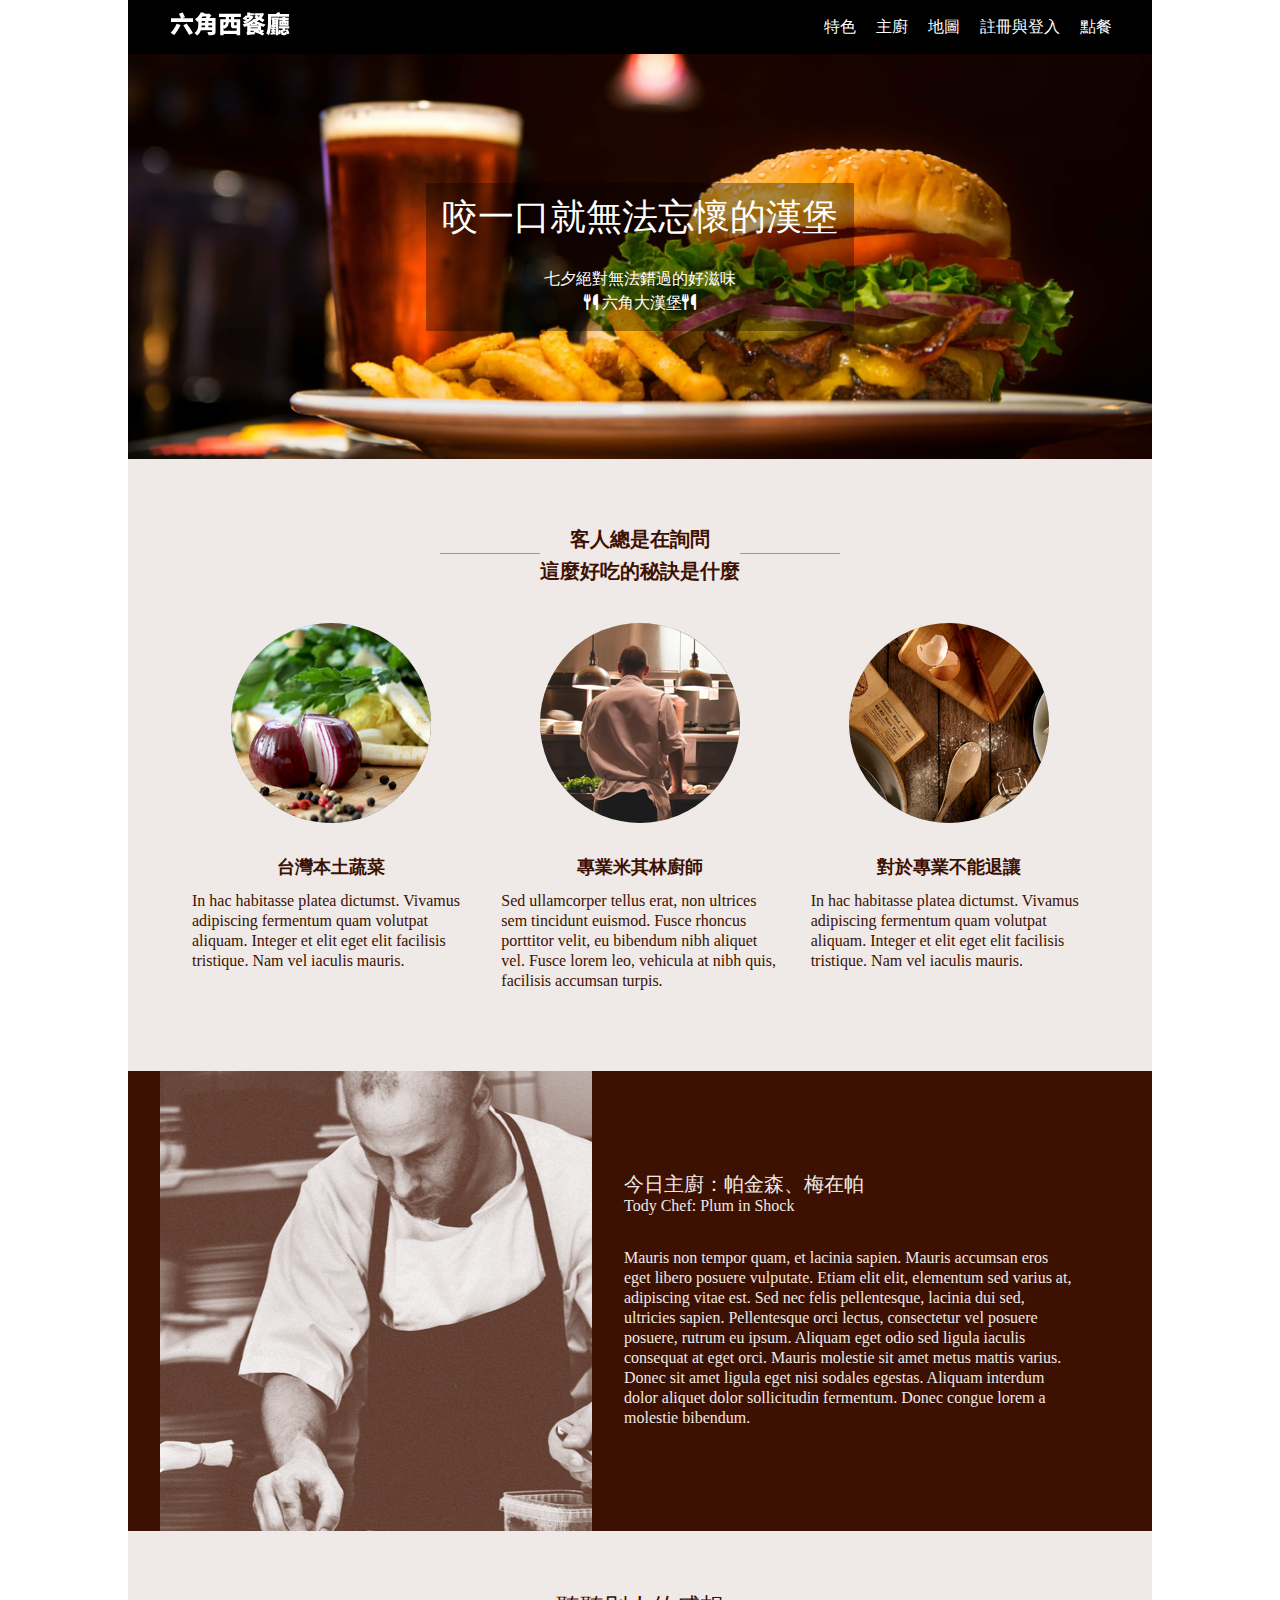
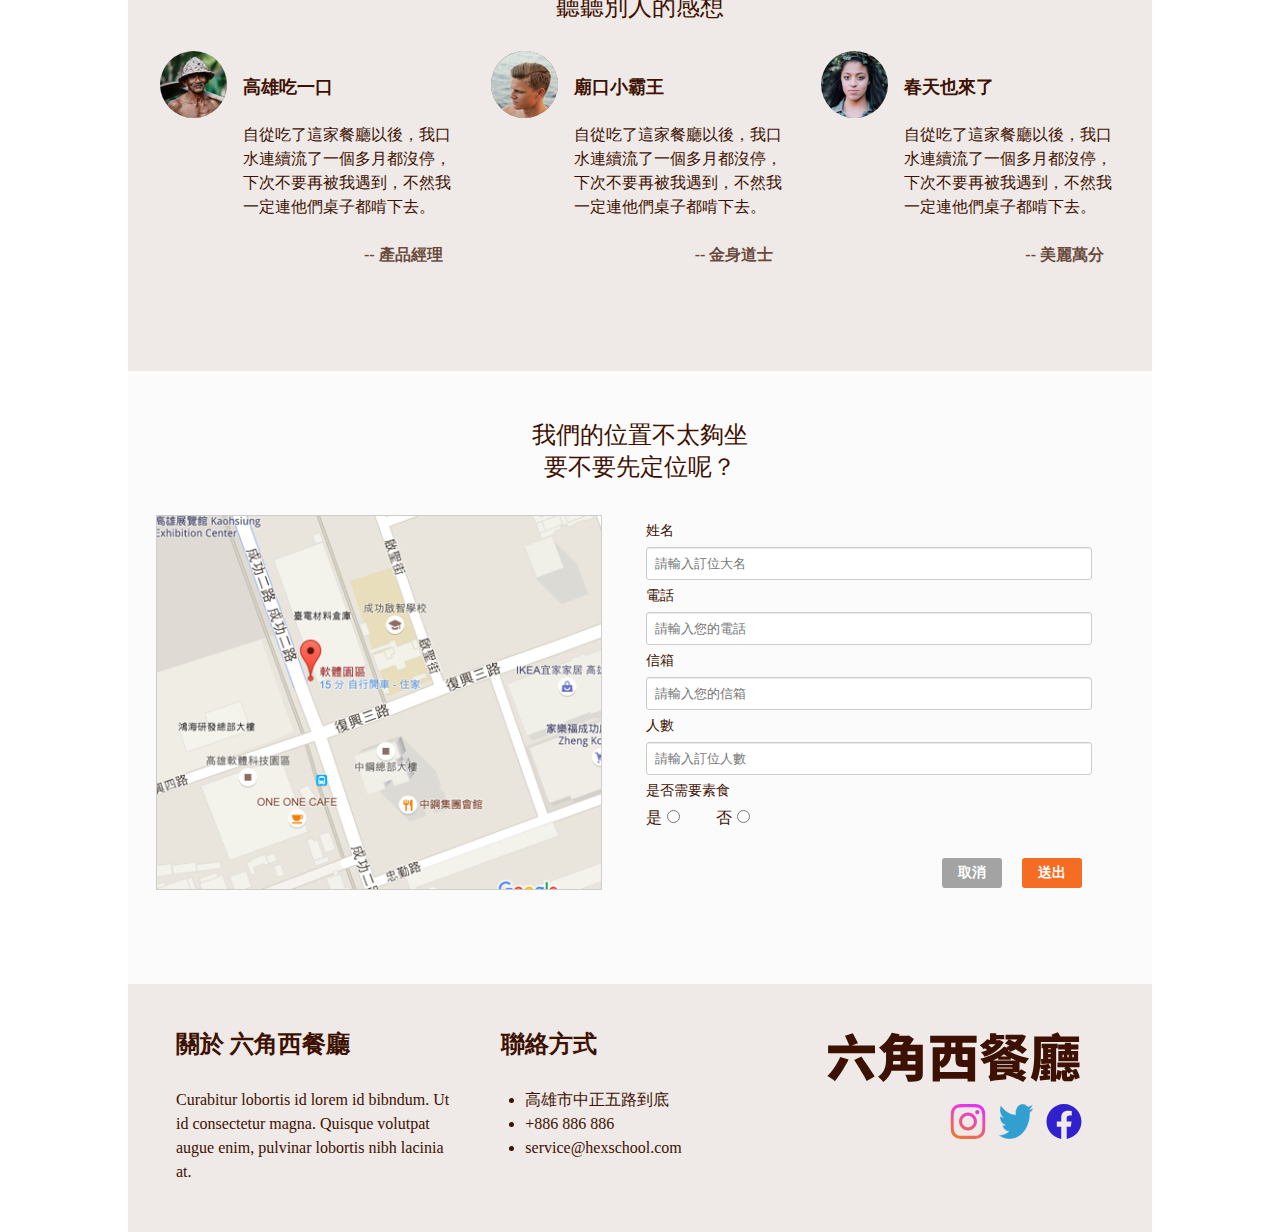
<file: index.html>
<!DOCTYPE html>
<html lang="en">
  <head>
    <meta charset="UTF-8" />
    <meta http-equiv="X-UA-Compatible" content="IE=edge" />
    <meta name="viewport" content="width=device-width, initial-scale=1.0" />
    <meta name="description" content="六角西餐廳，好吃的西餐都在這" />
    <meta property="og:title" content="六角西餐廳" />
    <meta property="og:description" content="六角西餐廳，好吃的西餐都在這" />
    <meta property="og:type" content="六角西餐廳" />
    <meta property="og:url" content="https://x870421.github.io/RWD_project" />
    <meta property="og:image" content="../assets/header_desktop.png" />
    <link rel="shortcut icon" href="./assets/header_desktop.png" />
    <link
      rel="stylesheet"
      href="https://cdnjs.cloudflare.com/ajax/libs/font-awesome/6.1.1/css/all.min.css"
    />
    <link rel="stylesheet" href="./style/style.css" />
    <title>六角西餐廳</title>
  </head>
  <body>
    <div class="wrap">
      <nav class="nav">
        <h1><a href="#">六角西餐廳</a></h1>
        <div class="hamburger_bt">
          <div class="menu"></div>
        </div>
        <ul>
          <li><a href="#feature">特色</a></li>
          <li><a href="#chef">主廚</a></li>
          <li><a href="#map">地圖</a></li>
          <li><a href="./login.html">註冊與登入</a></li>
          <li><a href="./menu.html">點餐</a></li>
        </ul>
      </nav>

      <header class="banner">
        <div>
          <h2>咬一口就無法忘懷的漢堡</h2>
          <p>
            七夕絕對無法錯過的好滋味 <br />
            <i class="fa-solid fa-utensils"></i> 六角大漢堡<i
              class="fa-solid fa-utensils"
            ></i>
          </p>
        </div>
      </header>
      <div id="feature">
        <h2>
          客人總是在詢問 <br />
          這麼好吃的秘訣是什麼
        </h2>

        <ul class="cards">
          <li class="card">
            <div>
              <img src="./assets/feature_1.png" alt="台灣本土蔬菜" />
            </div>
            <h3>台灣本土蔬菜</h3>
            <p>
              In hac habitasse platea dictumst. Vivamus adipiscing fermentum
              quam volutpat aliquam. Integer et elit eget elit facilisis
              tristique. Nam vel iaculis mauris.
            </p>
          </li>
          <li class="card">
            <div>
              <img src="./assets/feature_2.png" alt="台灣本土蔬菜" />
            </div>
            <h3>專業米其林廚師</h3>
            <p>
              Sed ullamcorper tellus erat, non ultrices sem tincidunt euismod.
              Fusce rhoncus porttitor velit, eu bibendum nibh aliquet vel. Fusce
              lorem leo, vehicula at nibh quis, facilisis accumsan turpis.
            </p>
          </li>
          <li class="card">
            <div>
              <img src="./assets/feature_3.png" alt="台灣本土蔬菜" />
            </div>
            <h3>對於專業不能退讓</h3>
            <p>
              In hac habitasse platea dictumst. Vivamus adipiscing fermentum
              quam volutpat aliquam. Integer et elit eget elit facilisis
              tristique. Nam vel iaculis mauris.
            </p>
          </li>
        </ul>
      </div>
      <div id="chef">
        <img src="./assets/main_chef_brown.png" alt="主廚" />
        <div class="todayChef">
          <h2>
            今日主廚：帕金森、梅在帕 <br /><span>Tody Chef: Plum in Shock</span>
          </h2>
          <p>
            Mauris non tempor quam, et lacinia sapien. Mauris accumsan eros eget
            libero posuere vulputate. Etiam elit elit, elementum sed varius at,
            adipiscing vitae est. Sed nec felis pellentesque, lacinia dui sed,
            ultricies sapien. Pellentesque orci lectus, consectetur vel posuere
            posuere, rutrum eu ipsum. Aliquam eget odio sed ligula iaculis
            consequat at eget orci. Mauris molestie sit amet metus mattis
            varius. Donec sit amet ligula eget nisi sodales egestas. Aliquam
            interdum dolor aliquet dolor sollicitudin fermentum. Donec congue
            lorem a molestie bibendum.
          </p>
        </div>
      </div>
      <div class="impression">
        <h2>聽聽別人的感想</h2>
        <ul class="res">
          <li class="avatar">
            <img src="./assets/avatar_1.png" alt="高雄吃一口" />
            <div>
              <h4>高雄吃一口</h4>
              <p>
                自從吃了這家餐廳以後，我口水連續流了一個多月都沒停，下次不要再被我遇到，不然我一定連他們桌子都啃下去。
              </p>
              <h4>-- 產品經理</h4>
            </div>
          </li>
          <li class="avatar">
            <img src="./assets/avatar_2.png" alt="廟口小霸王" />
            <div>
              <h4>廟口小霸王</h4>
              <p>
                自從吃了這家餐廳以後，我口水連續流了一個多月都沒停，下次不要再被我遇到，不然我一定連他們桌子都啃下去。
              </p>
              <h4>-- 金身道士</h4>
            </div>
          </li>
          <li class="avatar">
            <img src="./assets/avatar_3.png" alt="春天也來了" />
            <div>
              <h4>春天也來了</h4>
              <p>
                自從吃了這家餐廳以後，我口水連續流了一個多月都沒停，下次不要再被我遇到，不然我一定連他們桌子都啃下去。
              </p>
              <h4>-- 美麗萬分</h4>
            </div>
          </li>
        </ul>
      </div>
      <div id="map">
        <h2>
          我們的位置不太夠坐 <br />
          要不要先定位呢？
        </h2>
        <div class="content">
          <img src="./assets/Map.png" alt="餐廳地圖" />
          <form action="#">
            <label for="name">姓名</label> <br />
            <input
              id="name"
              type="text"
              name="name"
              placeholder="請輸入訂位大名"
              class="w-90"
            /><br />
            <label for="phone">電話</label><br />
            <input
              id="phone"
              type="text"
              name="phone"
              placeholder="請輸入您的電話"
              class="w-90"
            /><br />
            <label for="email">信箱</label><br />
            <input
              id="email"
              type="email"
              name="email"
              placeholder="請輸入您的信箱"
              class="w-90"
            /><br />
            <label for="number">人數</label><br />
            <input
              id="number"
              type="number"
              name="number"
              placeholder="請輸入訂位人數"
              class="w-90"
            /><br />
            <label for="veggie">是否需要素食</label><br />
            是<input id="veggie" type="radio" name="veggie" /> 否<input
              id="veggie"
              type="radio"
              name="veggie"
            /><br />
            <input type="submit" value="送出" class="bt orange" />
            <input type="button" value="取消" class="bt" />
          </form>
        </div>
      </div>
      <footer>
        <div class="about">
          <h3>關於 六角西餐廳</h3>
          <p>
            Curabitur lobortis id lorem id bibndum. Ut id consectetur magna.
            Quisque volutpat augue enim, pulvinar lobortis nibh lacinia at.
          </p>
        </div>
        <div class="tele">
          <h3>聯絡方式</h3>
          <ul>
            <li>
              <a>高雄市中正五路到底</a>
            </li>
            <li><a href="tel:+886-886886">+886 886 886</a></li>
            <li>
              <a href="mailto:service@hexschool.com">service@hexschool.com</a>
            </li>
          </ul>
        </div>
        <div class="logo">
          <h1><a href="#">六角西餐廳</a></h1>
          <ul>
            <li>
              <a href=""
                ><img src="./assets/instagram.svg" alt="instagram"
              /></a>
            </li>
            <li>
              <a href=""><img src="./assets/twitter.svg" alt="twitter" /></a>
            </li>
            <li>
              <a href=""><img src="./assets/facebook.svg" alt="facebook" /></a>
            </li>
          </ul>
        </div>
      </footer>
    </div>
    <script src="https://cdnjs.cloudflare.com/ajax/libs/jquery/3.6.0/jquery.min.js"></script>
    <script src="./app.js"></script>
  </body>
</html>
</file>
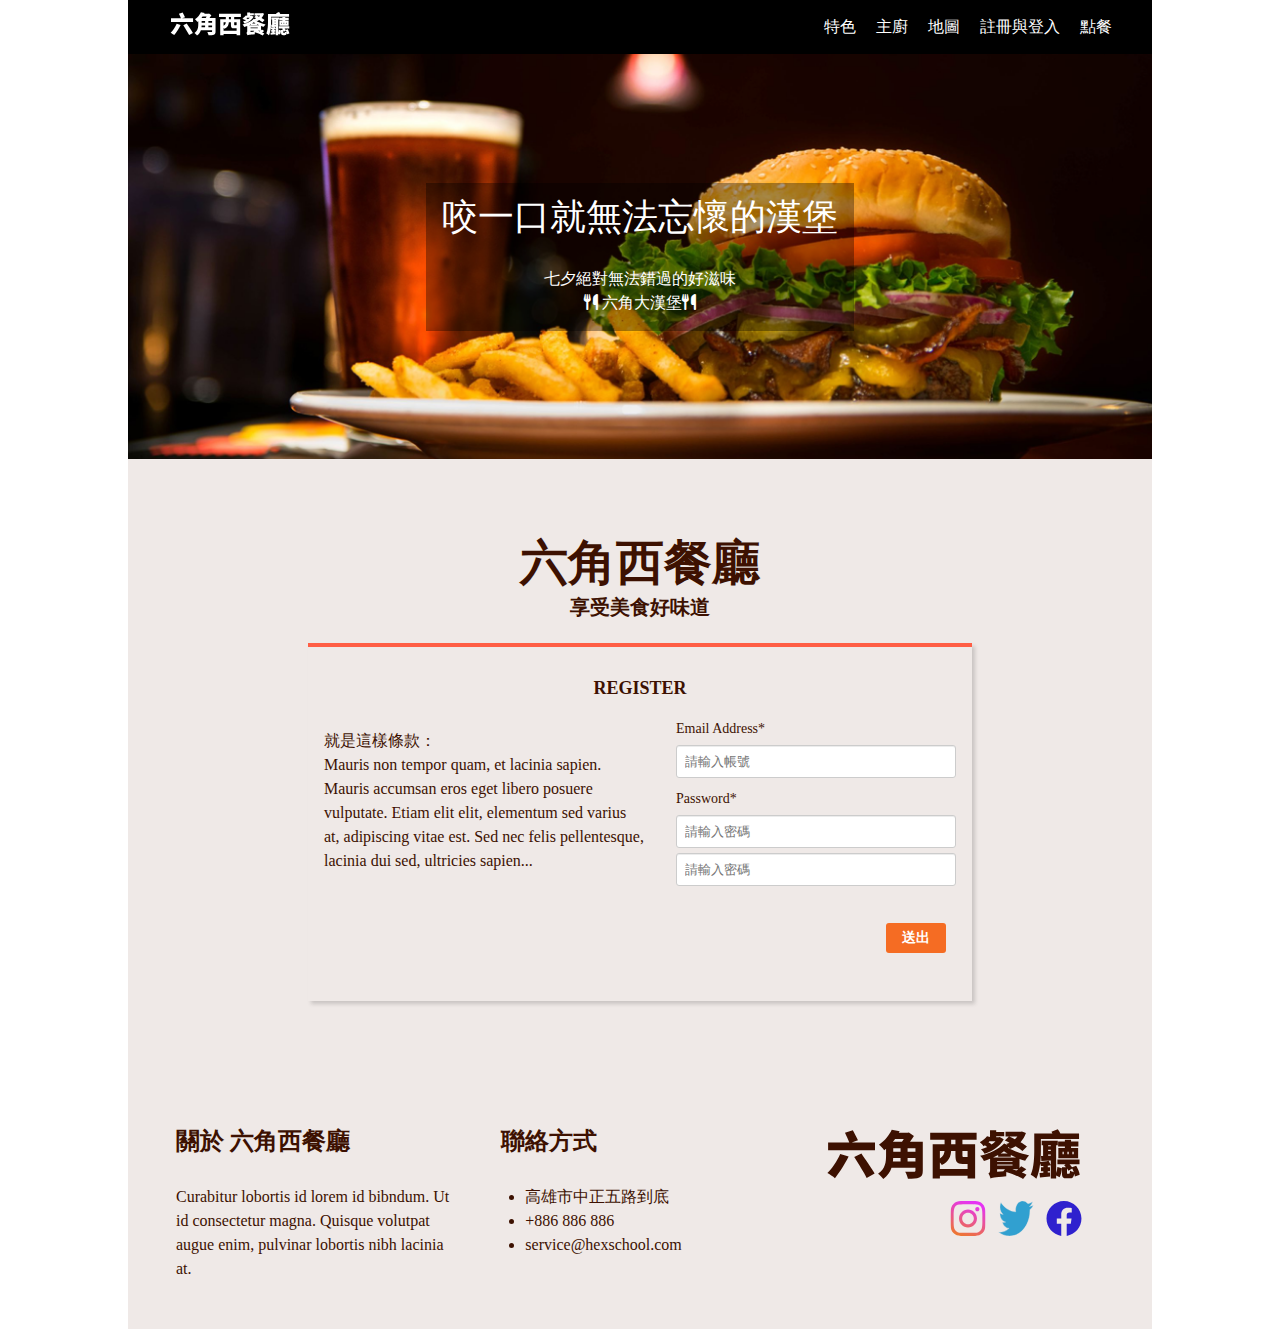
<file: enroll.html>
<!DOCTYPE html>
<html lang="en">
  <head>
    <meta charset="UTF-8" />
    <meta http-equiv="X-UA-Compatible" content="IE=edge" />
    <meta name="viewport" content="width=device-width, initial-scale=1.0" />
    <meta name="description" content="六角西餐廳，好吃的西餐都在這" />
    <meta property="og:title" content="六角西餐廳" />
    <meta property="og:description" content="六角西餐廳，好吃的西餐都在這" />
    <meta property="og:type" content="六角西餐廳" />
    <meta property="og:url" content="https://x870421.github.io/RWD_project" />
    <meta property="og:image" content="../assets/header_desktop.png" />
    <link rel="shortcut icon" href="./assets/header_desktop.png" />
    <link
      rel="stylesheet"
      href="https://cdnjs.cloudflare.com/ajax/libs/font-awesome/6.1.1/css/all.min.css"
    />
    <link rel="stylesheet" href="./style/style.css" />
    <title>六角西餐廳</title>
  </head>
  <body>
    <div class="wrap">
      <nav class="nav">
        <h1><a href="#">六角西餐廳</a></h1>
        <div class="hamburger_bt">
          <div class="menu"></div>
        </div>
        <ul>
          <li><a href="index.html#featrue">特色</a></li>
          <li><a href="index.html#chef">主廚</a></li>
          <li><a href="index.html#map">地圖</a></li>
          <li><a href="./login.html">註冊與登入</a></li>
          <li><a href="./menu.html">點餐</a></li>
        </ul>
      </nav>

      <header class="banner">
        <div>
          <h2>咬一口就無法忘懷的漢堡</h2>
          <p>
            七夕絕對無法錯過的好滋味 <br />
            <i class="fa-solid fa-utensils"></i> 六角大漢堡<i
              class="fa-solid fa-utensils"
            ></i>
          </p>
        </div>
      </header>
      <div class="loginOrEnroll">
        <h1>六角西餐廳</h1>
        <h2>享受美食好味道</h2>
        <div class="flex">
          <div class="form">
            <h3>REGISTER</h3>
            <div class="enroll">
              <div class="terms">
                <p>
                  就是這樣條款：<br />
                  Mauris non tempor quam, et lacinia sapien. Mauris accumsan
                  eros eget libero posuere vulputate. Etiam elit elit, elementum
                  sed varius at, adipiscing vitae est. Sed nec felis
                  pellentesque, lacinia dui sed, ultricies sapien...
                </p>
              </div>
              <form action="enroll.html">
                <label for="email">Email Address*</label> <br />
                <input
                  id="email"
                  name="email"
                  type="email"
                  placeholder="請輸入帳號"
                  class="w-90"
                /><br />
                <label for="Password">Password*</label><br />
                <input
                  type="password"
                  name="Password"
                  id="Password"
                  placeholder="請輸入密碼"
                  class="w-90"
                />
                <br />

                <input
                  type="password"
                  name="Password"
                  id="Password"
                  placeholder="請輸入密碼"
                  class="w-90"
                /><br />
                <input type="submit" value="送出" class="bt orange" />
              </form>
            </div>
          </div>
        </div>
      </div>

      <footer>
        <div class="about">
          <h3>關於 六角西餐廳</h3>
          <p>
            Curabitur lobortis id lorem id bibndum. Ut id consectetur magna.
            Quisque volutpat augue enim, pulvinar lobortis nibh lacinia at.
          </p>
        </div>
        <div class="tele">
          <h3>聯絡方式</h3>
          <ul>
            <li>
              <a>高雄市中正五路到底</a>
            </li>
            <li><a href="tel:+886-886886">+886 886 886</a></li>
            <li>
              <a href="mailto:service@hexschool.com">service@hexschool.com</a>
            </li>
          </ul>
        </div>
        <div class="logo">
          <h1><a href="#">六角西餐廳</a></h1>
          <ul>
            <li>
              <a href=""
                ><img src="./assets/instagram.svg" alt="instagram"
              /></a>
            </li>
            <li>
              <a href=""><img src="./assets/twitter.svg" alt="twitter" /></a>
            </li>
            <li>
              <a href=""><img src="./assets/facebook.svg" alt="facebook" /></a>
            </li>
          </ul>
        </div>
      </footer>
    </div>
    <script src="https://cdnjs.cloudflare.com/ajax/libs/jquery/3.6.0/jquery.min.js"></script>
    <script src="./app.js"></script>
  </body>
</html>
</file>
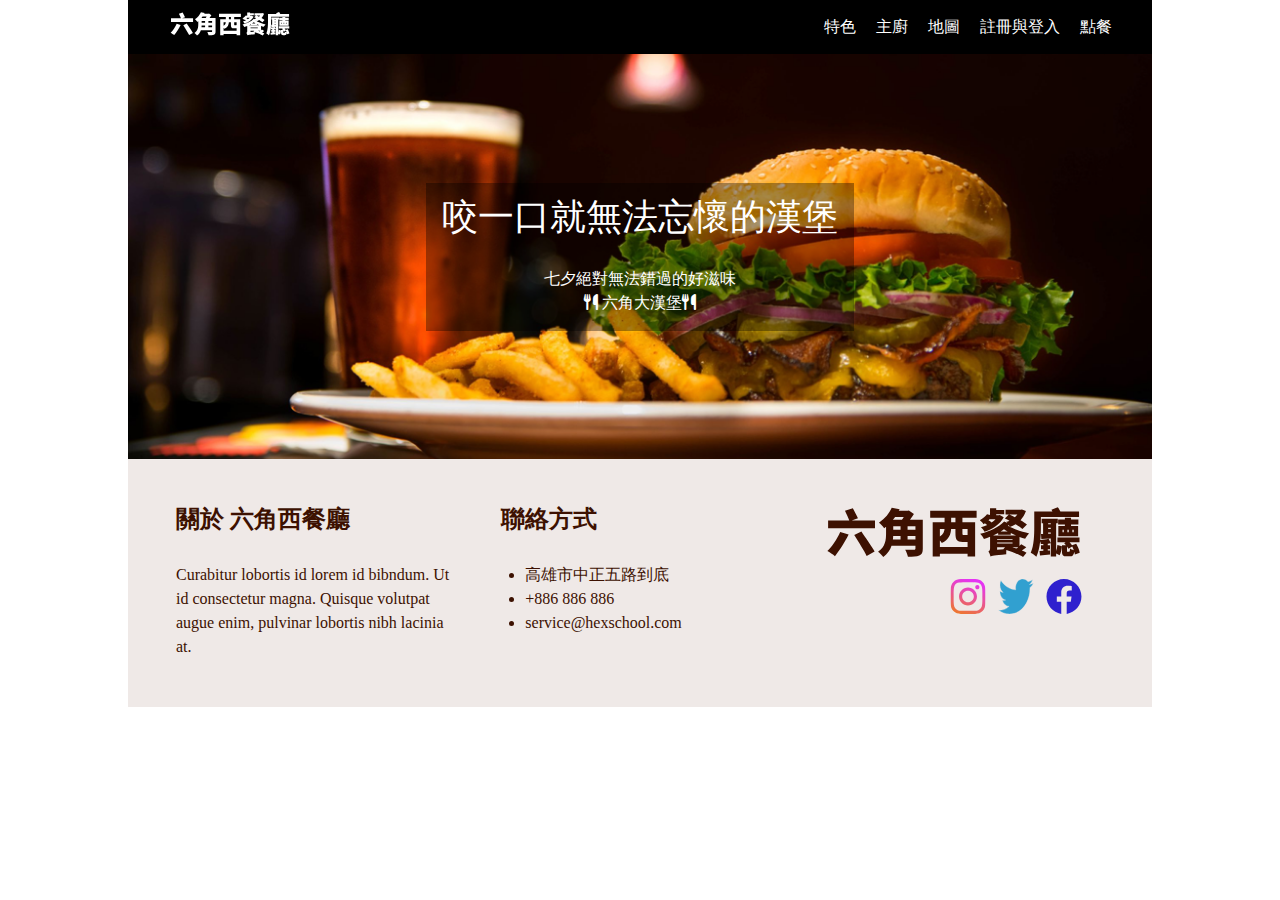
<file: layout.html>
<!DOCTYPE html>
<html lang="en">
  <head>
    <meta charset="UTF-8" />
    <meta http-equiv="X-UA-Compatible" content="IE=edge" />
    <meta name="viewport" content="width=device-width, initial-scale=1.0" />
    <meta name="description" content="六角西餐廳，好吃的西餐都在這" />
    <meta property="og:title" content="六角西餐廳" />
    <meta property="og:description" content="六角西餐廳，好吃的西餐都在這" />
    <meta property="og:type" content="六角西餐廳" />
    <meta property="og:url" content="https://x870421.github.io/RWD_project" />
    <meta property="og:image" content="../assets/header_desktop.png" />
    <link rel="shortcut icon" href="./assets/header_desktop.png" />
    <link
      rel="stylesheet"
      href="https://cdnjs.cloudflare.com/ajax/libs/font-awesome/6.1.1/css/all.min.css"
    />
    <link rel="stylesheet" href="./style/style.css" />
    <title>六角西餐廳</title>
  </head>
  <body>
    <div class="wrap">
      <nav class="nav">
        <h1><a href="#">六角西餐廳</a></h1>
        <div class="hamburger_bt">
          <div class="menu"></div>
        </div>
        <ul>
          <li><a href="index.html#feature">特色</a></li>
          <li><a href="index.html#chef">主廚</a></li>
          <li><a href="index.html#map">地圖</a></li>
          <li><a href="./login.html">註冊與登入</a></li>
          <li><a href="./menu.html">點餐</a></li>
        </ul>
      </nav>

      <header class="banner">
        <div>
          <h2>咬一口就無法忘懷的漢堡</h2>
          <p>
            七夕絕對無法錯過的好滋味 <br />
            <i class="fa-solid fa-utensils"></i> 六角大漢堡<i
              class="fa-solid fa-utensils"
            ></i>
          </p>
        </div>
      </header>

      <footer>
        <div class="about">
          <h3>關於 六角西餐廳</h3>
          <p>
            Curabitur lobortis id lorem id bibndum. Ut id consectetur magna.
            Quisque volutpat augue enim, pulvinar lobortis nibh lacinia at.
          </p>
        </div>
        <div class="tele">
          <h3>聯絡方式</h3>
          <ul>
            <li>
              <a>高雄市中正五路到底</a>
            </li>
            <li><a href="tel:+886-886886">+886 886 886</a></li>
            <li>
              <a href="mailto:service@hexschool.com">service@hexschool.com</a>
            </li>
          </ul>
        </div>
        <div class="logo">
          <h1><a href="#">六角西餐廳</a></h1>
          <ul>
            <li>
              <a href=""
                ><img src="./assets/instagram.svg" alt="instagram"
              /></a>
            </li>
            <li>
              <a href=""><img src="./assets/twitter.svg" alt="twitter" /></a>
            </li>
            <li>
              <a href=""><img src="./assets/facebook.svg" alt="facebook" /></a>
            </li>
          </ul>
        </div>
      </footer>
    </div>
    <script src="https://cdnjs.cloudflare.com/ajax/libs/jquery/3.6.0/jquery.min.js"></script>
    <script src="./app.js"></script>
  </body>
</html>
</file>
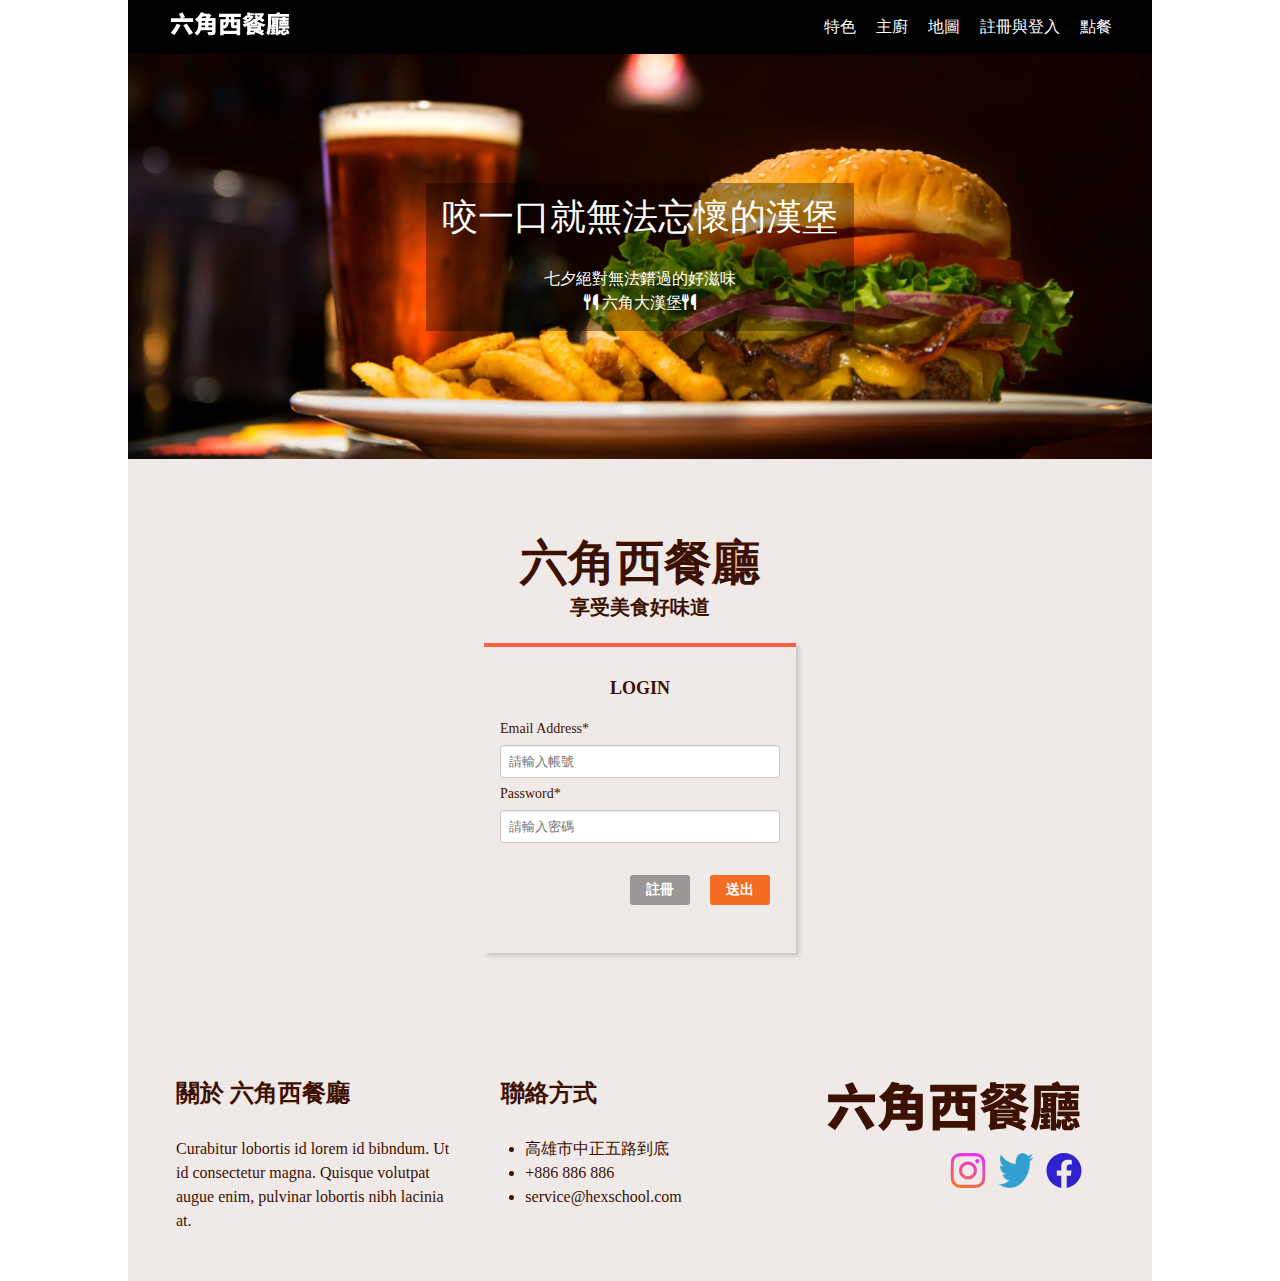
<file: login.html>
<!DOCTYPE html>
<html lang="en">
  <head>
    <meta charset="UTF-8" />
    <meta http-equiv="X-UA-Compatible" content="IE=edge" />
    <meta name="viewport" content="width=device-width, initial-scale=1.0" />
    <meta name="description" content="六角西餐廳，好吃的西餐都在這" />
    <meta property="og:title" content="六角西餐廳" />
    <meta property="og:description" content="六角西餐廳，好吃的西餐都在這" />
    <meta property="og:type" content="六角西餐廳" />
    <meta property="og:url" content="https://x870421.github.io/RWD_project" />
    <meta property="og:image" content="../assets/header_desktop.png" />
    <link rel="shortcut icon" href="./assets/header_desktop.png" />
    <link
      rel="stylesheet"
      href="https://cdnjs.cloudflare.com/ajax/libs/font-awesome/6.1.1/css/all.min.css"
    />
    <link rel="stylesheet" href="./style/style.css" />
    <title>六角西餐廳</title>
  </head>
  <body>
    <div class="wrap">
      <nav class="nav">
        <h1><a href="#">六角西餐廳</a></h1>
        <div class="hamburger_bt">
          <div class="menu"></div>
        </div>
        <ul>
          <li><a href="index.html#featrue">特色</a></li>
          <li><a href="index.html#chef">主廚</a></li>
          <li><a href="index.html#map">地圖</a></li>
          <li><a href="./login.html">註冊與登入</a></li>
          <li><a href="./menu.html">點餐</a></li>
        </ul>
      </nav>

      <header class="banner">
        <div>
          <h2>咬一口就無法忘懷的漢堡</h2>
          <p>
            七夕絕對無法錯過的好滋味 <br />
            <i class="fa-solid fa-utensils"></i> 六角大漢堡<i
              class="fa-solid fa-utensils"
            ></i>
          </p>
        </div>
      </header>
      <div class="loginOrEnroll">
        <h1>六角西餐廳</h1>
        <h2>享受美食好味道</h2>
        <div class="flex">
          <div class="form">
            <h3>LOGIN</h3>
            <form action="login.html">
              <label for="email">Email Address*</label> <br />
              <input
                id="email"
                name="email"
                type="email"
                placeholder="請輸入帳號"
                class="w-90"
              /><br />
              <label for="Password">Password*</label><br />
              <input
                type="password"
                name="Password"
                id="Password"
                placeholder="請輸入密碼"
                class="w-90"
              /><br />
              <input type="submit" value="送出" class="bt orange" />
              <a href="./enroll.html"
                ><input type="button" value="註冊" class="bt"
              /></a>
            </form>
          </div>
        </div>
      </div>

      <footer>
        <div class="about">
          <h3>關於 六角西餐廳</h3>
          <p>
            Curabitur lobortis id lorem id bibndum. Ut id consectetur magna.
            Quisque volutpat augue enim, pulvinar lobortis nibh lacinia at.
          </p>
        </div>
        <div class="tele">
          <h3>聯絡方式</h3>
          <ul>
            <li>
              <a>高雄市中正五路到底</a>
            </li>
            <li><a href="tel:+886-886886">+886 886 886</a></li>
            <li>
              <a href="mailto:service@hexschool.com">service@hexschool.com</a>
            </li>
          </ul>
        </div>
        <div class="logo">
          <h1><a href="#">六角西餐廳</a></h1>
          <ul>
            <li>
              <a href=""
                ><img src="./assets/instagram.svg" alt="instagram"
              /></a>
            </li>
            <li>
              <a href=""><img src="./assets/twitter.svg" alt="twitter" /></a>
            </li>
            <li>
              <a href=""><img src="./assets/facebook.svg" alt="facebook" /></a>
            </li>
          </ul>
        </div>
      </footer>
    </div>
    <script src="https://cdnjs.cloudflare.com/ajax/libs/jquery/3.6.0/jquery.min.js"></script>
    <script src="./app.js"></script>
  </body>
</html>
</file>
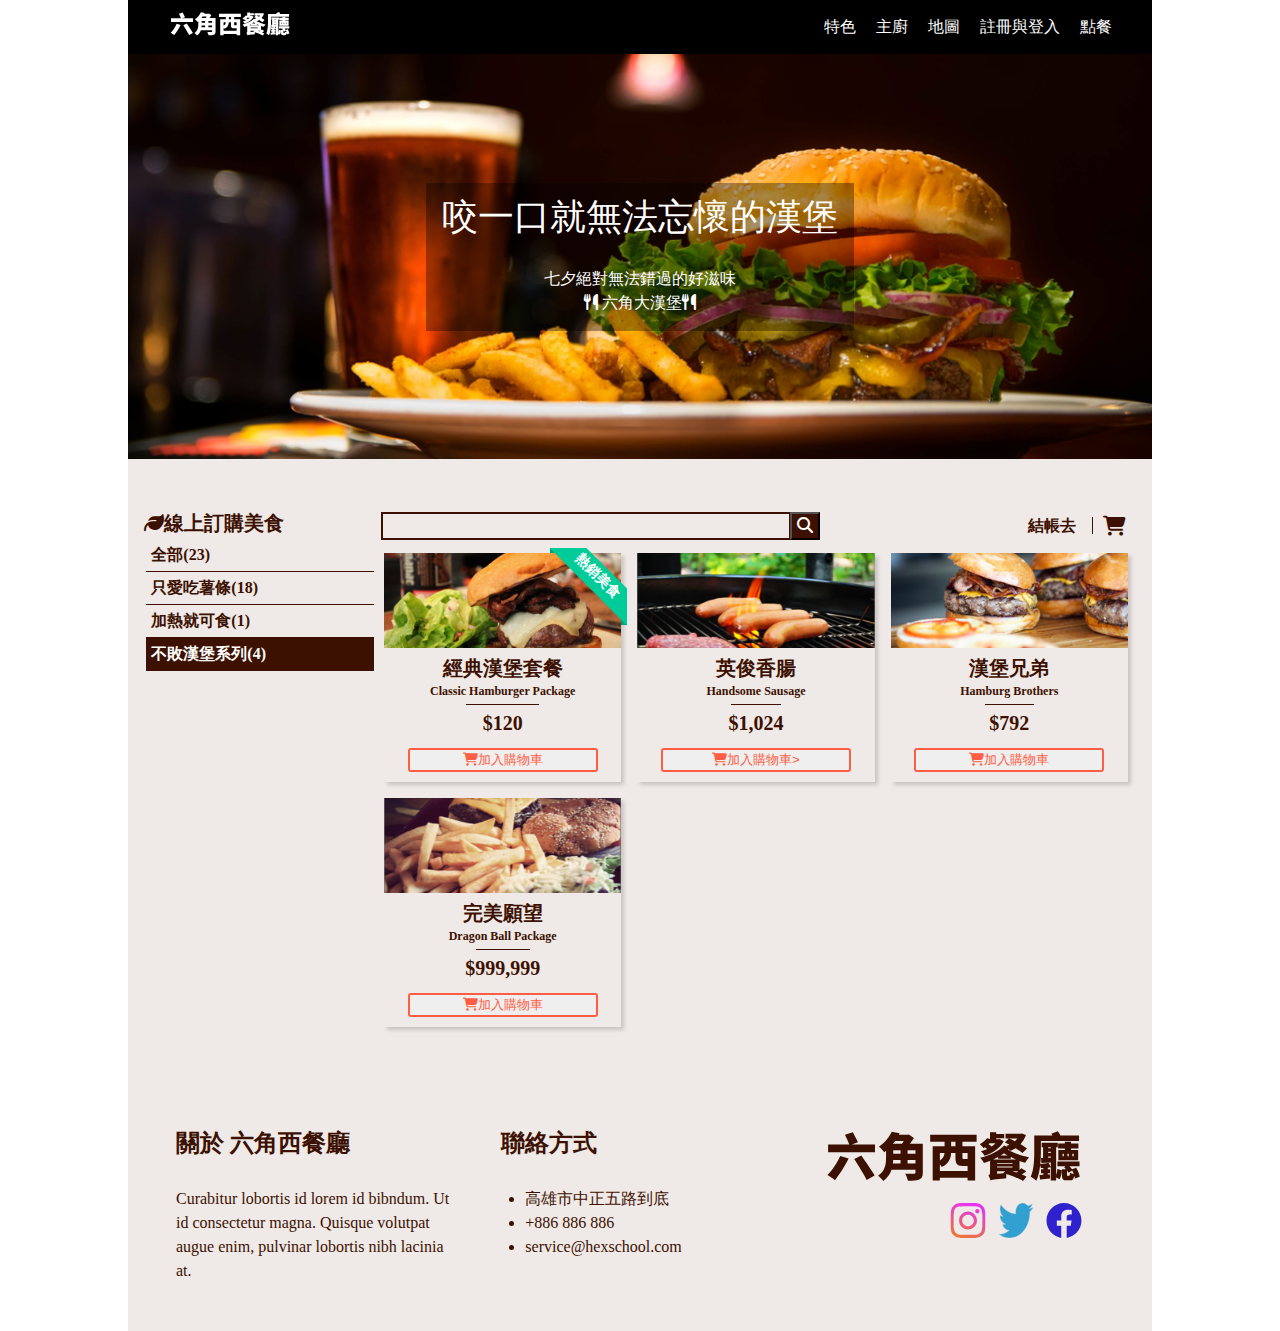
<file: menu.html>
<!DOCTYPE html>
<html lang="en">
  <head>
    <meta charset="UTF-8" />
    <meta http-equiv="X-UA-Compatible" content="IE=edge" />
    <meta name="viewport" content="width=device-width, initial-scale=1.0" />
    <meta name="description" content="六角西餐廳，好吃的西餐都在這" />
    <meta property="og:title" content="六角西餐廳" />
    <meta property="og:description" content="六角西餐廳，好吃的西餐都在這" />
    <meta property="og:type" content="六角西餐廳" />
    <meta property="og:url" content="https://x870421.github.io/RWD_project" />
    <meta property="og:image" content="../assets/header_desktop.png" />
    <link rel="shortcut icon" href="./assets/header_desktop.png" />
    <link
      rel="stylesheet"
      href="https://cdnjs.cloudflare.com/ajax/libs/font-awesome/6.1.1/css/all.min.css"
    />
    <link rel="stylesheet" href="./style/style.css" />
    <title>六角西餐廳</title>
  </head>
  <body>
    <div class="wrap">
      <nav class="nav">
        <h1><a href="#">六角西餐廳</a></h1>
        <div class="hamburger_bt">
          <div class="menu"></div>
        </div>
        <ul>
          <li><a href="index.html#feature">特色</a></li>
          <li><a href="index.html#chef">主廚</a></li>
          <li><a href="index.html#map">地圖</a></li>
          <li><a href="./login.html">註冊與登入</a></li>
          <li><a href="./menu.html">點餐</a></li>
        </ul>
      </nav>

      <header class="banner">
        <div>
          <h2>咬一口就無法忘懷的漢堡</h2>
          <p>
            七夕絕對無法錯過的好滋味 <br />
            <i class="fa-solid fa-utensils"></i> 六角大漢堡<i
              class="fa-solid fa-utensils"
            ></i>
          </p>
        </div>
      </header>
      <div class="order">
        <div class="menu">
          <h3><i class="fa-solid fa-leaf"></i>線上訂購美食</h3>
          <ul>
            <li><a>全部(23)</a></li>
            <li><a>只愛吃薯條(18)</a></li>
            <li><a>加熱就可食(1)</a></li>
            <li class="active"><a>不敗漢堡系列(4)</a></li>
          </ul>
        </div>
        <div class="meals">
          <div class="searchAndShop">
            <div class="search">
              <input type="text" />
              <button><i class="fa-solid fa-magnifying-glass"></i></button>
            </div>
            <ul class="shopping">
              <span><a>結帳去</a></span>
              <li>
                <a><i class="fa-solid fa-cart-shopping"></i></a>
              </li>
            </ul>
          </div>
          <ul class="meal">
            <li>
              <div class="produceImg">
                <img src="./assets/product_1.png" alt="經典漢堡套餐" />
                <a><i class="fa-solid fa-heart heart"></i></a>
                <div class="hot">
                  <div class="hotFood">熱銷美食</div>
                </div>
              </div>

              <h4>
                經典漢堡套餐<br />
                <span>Classic Hamburger Package </span>
              </h4>
              <p>$120</p>
              <button type="button">
                <i class="fa-solid fa-cart-shopping"></i>加入購物車
              </button>
            </li>
            <li>
              <div class="produceImg">
                <img src="./assets/product_2.png" alt="英俊香腸" />
                <a><i class="fa-solid fa-heart heart"></i></a>
              </div>
              <h4>英俊香腸 <br /><span> Handsome Sausage</span></h4>
              <p>$1,024</p>
              <button type="button">
                <i class="fa-solid fa-cart-shopping"></i>加入購物車>
              </button>
            </li>
            <li>
              <div class="produceImg">
                <img src="./assets/product_3.png" alt="漢堡兄弟" />
                <a><i class="fa-solid fa-heart heart"></i></a>
              </div>
              <h4>
                漢堡兄弟<br />
                <span> Hamburg Brothers</span>
              </h4>
              <p>$792</p>
              <button type="button">
                <i class="fa-solid fa-cart-shopping"></i>加入購物車
              </button>
            </li>
            <li>
              <div class="produceImg">
                <img src="./assets/product_4.png" alt="完美願望" />
                <a><i class="fa-solid fa-heart heart"></i></a>
              </div>
              <h4>
                完美願望<br />
                <span>Dragon Ball Package</span>
              </h4>
              <p>$999,999</p>
              <button type="button">
                <i class="fa-solid fa-cart-shopping"></i>加入購物車
              </button>
            </li>
          </ul>
        </div>
      </div>

      <footer>
        <div class="about">
          <h3>關於 六角西餐廳</h3>
          <p>
            Curabitur lobortis id lorem id bibndum. Ut id consectetur magna.
            Quisque volutpat augue enim, pulvinar lobortis nibh lacinia at.
          </p>
        </div>
        <div class="tele">
          <h3>聯絡方式</h3>
          <ul>
            <li>
              <a>高雄市中正五路到底</a>
            </li>
            <li><a href="tel:+886-886886">+886 886 886</a></li>
            <li>
              <a href="mailto:service@hexschool.com">service@hexschool.com</a>
            </li>
          </ul>
        </div>
        <div class="logo">
          <h1><a href="#">六角西餐廳</a></h1>
          <ul>
            <li>
              <a href=""
                ><img src="./assets/instagram.svg" alt="instagram"
              /></a>
            </li>
            <li>
              <a href=""><img src="./assets/twitter.svg" alt="twitter" /></a>
            </li>
            <li>
              <a href=""><img src="./assets/facebook.svg" alt="facebook" /></a>
            </li>
          </ul>
        </div>
      </footer>
    </div>
    <script src="https://cdnjs.cloudflare.com/ajax/libs/jquery/3.6.0/jquery.min.js"></script>
    <script src="./app.js"></script>
  </body>
</html>
</file>
<file: style/style.css>
@charset "UTF-8";
/* http://meyerweb.com/eric/tools/css/reset/ 
   v2.0 | 20110126
   License: none (public domain)
*/
html,
body,
div,
span,
applet,
object,
iframe,
h1,
h2,
h3,
h4,
h5,
h6,
p,
blockquote,
pre,
a,
abbr,
acronym,
address,
big,
cite,
code,
del,
dfn,
em,
img,
ins,
kbd,
q,
s,
samp,
small,
strike,
strong,
sub,
sup,
tt,
var,
b,
u,
i,
center,
dl,
dt,
dd,
ol,
ul,
li,
fieldset,
form,
label,
legend,
table,
caption,
tbody,
tfoot,
thead,
tr,
th,
td,
article,
aside,
canvas,
details,
embed,
figure,
figcaption,
footer,
header,
hgroup,
menu,
nav,
output,
ruby,
section,
summary,
time,
mark,
audio,
video {
  margin: 0;
  padding: 0;
  border: 0;
  font-size: 100%;
  font: inherit;
  vertical-align: baseline;
}

/* HTML5 display-role reset for older browsers */
article,
aside,
details,
figcaption,
figure,
footer,
header,
hgroup,
menu,
nav,
section {
  display: block;
}

body {
  line-height: 1;
}

ol,
ul {
  list-style: none;
}

blockquote,
q {
  quotes: none;
}

blockquote:before,
blockquote:after,
q:before,
q:after {
  content: "";
  content: none;
}

table {
  border-collapse: collapse;
  border-spacing: 0;
}

* {
  -webkit-box-sizing: border-box;
          box-sizing: border-box;
}

form {
  position: relative;
  width: 45%;
}

form label {
  font-size: 14px;
  font-weight: 500;
  line-height: 2rem;
}

form .w-90 {
  width: 100%;
  padding: 8px;
  background: #ffffff;
  border: 1px solid #cccccc;
  -webkit-box-shadow: inset 0px 1px 0px 0px #ececec;
          box-shadow: inset 0px 1px 0px 0px #ececec;
  border-radius: 3px;
}

form .bt {
  float: right;
  margin: 2rem 10px;
  color: #fff;
  font-size: 14px;
  background: rgba(0, 0, 0, 0.35);
  border-radius: 3px;
  border: none;
  padding: 6px 16px;
  font-weight: bold;
}

form .bt:hover {
  background-color: rgba(0, 0, 0, 0.2);
  cursor: pointer;
}

form .orange {
  background-color: #f56c23;
}

form .orange:hover {
  background-color: #f56d239b;
}

.wrap {
  max-width: 1024px;
  margin: auto;
  font-family: Microsoft JhengHei;
}

.nav {
  background-color: black;
  display: -webkit-box;
  display: -ms-flexbox;
  display: flex;
  -webkit-box-pack: justify;
      -ms-flex-pack: justify;
          justify-content: space-between;
  -webkit-box-align: center;
      -ms-flex-align: center;
          align-items: center;
  z-index: 99;
  position: -webkit-sticky;
  position: sticky;
  top: 0;
}

.nav h1 {
  padding: 12px 42px;
}

.nav h1 a {
  background-image: url("../assets/logo_w@svg.svg");
  display: block;
  background-repeat: no-repeat;
  background-size: contain;
  white-space: nowrap;
  text-indent: 101%;
  overflow: hidden;
  width: 120px;
  height: 30px;
}

.nav .hamburger_bt {
  width: 60px;
  display: none;
  -webkit-box-pack: center;
      -ms-flex-pack: center;
          justify-content: center;
  -webkit-box-align: center;
      -ms-flex-align: center;
          align-items: center;
  padding: 10px;
  cursor: pointer;
  margin-left: 5px;
  z-index: 1;
}

.nav .hamburger_bt .menu {
  width: 90%;
  height: 4px;
  background-color: #fff;
  color: #fff;
  position: relative;
  border-radius: 4px;
}

.nav .hamburger_bt .menu::before {
  position: absolute;
  content: "";
  width: 100%;
  height: 4px;
  background-color: #fff;
  color: #fff;
  border-radius: 4px;
  top: 10px;
}

.nav .hamburger_bt .menu::after {
  position: absolute;
  content: "";
  width: 100%;
  height: 4px;
  background-color: #fff;
  color: #fff;
  border-radius: 4px;
  top: -10px;
}

.nav ul {
  display: -webkit-box;
  display: -ms-flexbox;
  display: flex;
  -webkit-box-align: center;
      -ms-flex-align: center;
          align-items: center;
  padding-right: 30px;
}

.nav ul li {
  display: -webkit-box;
  display: -ms-flexbox;
  display: flex;
  padding: 10px;
}

.nav ul li a {
  text-decoration: none;
  color: white;
  font-size: 16px;
}

.nav ul li a:hover {
  color: rgba(238, 238, 238, 0.842);
}

.banner {
  background-image: url("../assets/header_desktop.png");
  height: 45vh;
  background-position: center;
  background-size: cover;
  display: -webkit-box;
  display: -ms-flexbox;
  display: flex;
  -webkit-box-pack: center;
      -ms-flex-pack: center;
          justify-content: center;
  -webkit-box-align: center;
      -ms-flex-align: center;
          align-items: center;
}

.banner div {
  background-color: rgba(0, 0, 0, 0.35);
  color: white;
  text-align: center;
}

.banner div h2 {
  font-size: 36px;
  padding: 1rem;
}

.banner div p {
  padding: 1rem;
  font-size: 16px;
  line-height: 1.5rem;
}

#feature {
  background-color: #efe9e7;
  padding: 4rem 3rem;
  color: #3d1101;
}

#feature h2 {
  font-size: 20px;
  line-height: 32px;
  text-align: center;
  font-weight: bold;
  position: relative;
}

#feature h2::before {
  content: "";
  width: 100px;
  height: 1px;
  position: absolute;
  top: 30px;
  left: calc(50% - 200px);
  background: #979797;
}

#feature h2::after {
  content: "";
  width: 100px;
  height: 1px;
  position: absolute;
  top: 30px;
  right: calc(50% - 200px);
  background: #979797;
}

#feature .cards {
  display: -webkit-box;
  display: -ms-flexbox;
  display: flex;
  -ms-flex-wrap: wrap;
      flex-wrap: wrap;
  -webkit-box-pack: center;
      -ms-flex-pack: center;
          justify-content: center;
}

#feature .cards .card {
  width: calc(100% / 3 - 2rem);
  margin: 1rem;
}

#feature .cards .card div {
  display: -webkit-box;
  display: -ms-flexbox;
  display: flex;
  -webkit-box-pack: center;
      -ms-flex-pack: center;
          justify-content: center;
  -webkit-box-align: center;
      -ms-flex-align: center;
          align-items: center;
  margin: 20px;
}

#feature .cards .card div img {
  border-radius: 15rem;
}

#feature .cards .card h3 {
  font-size: 18px;
  font-weight: bold;
  text-align: center;
  padding: 15px;
}

#feature .cards .card p {
  font-size: 16px;
  line-height: 1.25rem;
}

#chef {
  background-color: #3d1101;
  display: -webkit-box;
  display: -ms-flexbox;
  display: flex;
  -ms-flex-wrap: wrap;
      flex-wrap: wrap;
  -webkit-box-align: center;
      -ms-flex-align: center;
          align-items: center;
  color: #efe9e7;
  line-height: 1.25rem;
  height: auto;
}

#chef img {
  height: 460px;
  margin-left: 2rem;
  width: calc(50% - 5rem);
}

#chef .todayChef {
  margin: 2rem 5rem 2rem 2rem;
  width: calc(50% - 4rem);
}

#chef .todayChef h2 {
  font-size: 20px;
  margin-bottom: 32px;
}

#chef .todayChef h2 span {
  font-size: 16px;
}

.impression {
  background-color: #efe9e7;
  padding: 4rem 1rem;
  color: #3d1101;
}

.impression h2 {
  font-size: 24px;
  text-align: center;
}

.impression .res {
  display: -webkit-box;
  display: -ms-flexbox;
  display: flex;
  -webkit-box-align: center;
      -ms-flex-align: center;
          align-items: center;
  -webkit-box-pack: center;
      -ms-flex-pack: center;
          justify-content: center;
  padding-top: 1rem;
  -ms-flex-wrap: wrap;
      flex-wrap: wrap;
}

.impression .res .avatar {
  margin: 1rem;
  width: calc(100% / 3 - 2rem);
  display: -webkit-box;
  display: -ms-flexbox;
  display: flex;
}

.impression .res .avatar img {
  width: 67px;
  height: 67px;
  border-radius: 15rem;
}

.impression .res .avatar div {
  line-height: 24px;
}

.impression .res .avatar div h4 {
  font-size: 18px;
  font-weight: bold;
  margin: 1.5rem 1rem;
}

.impression .res .avatar div h4:last-of-type {
  font-size: 16px;
  color: rgba(61, 17, 0, 0.75);
  text-align: right;
}

.impression .res .avatar div p {
  font-size: 16px;
  margin-left: 1rem;
}

#map {
  background-color: rgba(250, 250, 250, 0.7);
  padding: 3rem 1rem 2rem 1rem;
  color: #3d1101;
}

#map h2 {
  font-size: 24px;
  text-align: center;
  line-height: 2rem;
}

#map .content {
  display: -webkit-box;
  display: -ms-flexbox;
  display: flex;
  -ms-flex-wrap: wrap;
      flex-wrap: wrap;
  -webkit-box-pack: space-evenly;
      -ms-flex-pack: space-evenly;
          justify-content: space-evenly;
  -webkit-box-align: start;
      -ms-flex-align: start;
          align-items: flex-start;
}

#map .content img {
  width: 45%;
  margin-top: 2rem;
}

#map .content form {
  margin: 2rem;
}

#map .content form #veggie {
  margin-right: 2rem;
}

footer {
  background-color: #efe9e7;
  color: #3d1101;
  padding: 2rem 1.5rem;
  display: -webkit-box;
  display: -ms-flexbox;
  display: flex;
  -ms-flex-wrap: wrap;
      flex-wrap: wrap;
}

footer .about,
footer .tele,
footer .logo {
  width: calc(100% / 3 - 3rem);
  margin: 1rem 1.5rem;
}

footer .about h3,
footer .tele h3,
footer .logo h3 {
  font-size: 24px;
  margin-bottom: 2rem;
  font-weight: bold;
}

footer p {
  font-size: 16px;
  line-height: 1.5rem;
}

footer .tele ul {
  padding-left: 1.5rem;
  line-height: 1.5rem;
}

footer .tele ul li {
  list-style-type: disc;
}

footer .tele ul li a {
  text-decoration: none;
  color: #3d1101;
}

footer .logo h1 a {
  background-image: url("../assets/logo_l@svg.svg");
  display: block;
  background-size: contain;
  background-repeat: no-repeat;
  height: 50px;
  white-space: nowrap;
  text-indent: 101%;
  overflow: hidden;
}

footer .logo ul {
  display: -webkit-box;
  display: -ms-flexbox;
  display: flex;
  -webkit-box-pack: end;
      -ms-flex-pack: end;
          justify-content: flex-end;
  padding-top: 1rem;
  padding-right: 1rem;
}

footer .logo ul li {
  margin: 6px;
}

footer .logo ul li a img {
  width: 36px;
  height: 35px;
}

.loginOrEnroll {
  background-color: #efe9e7;
  padding: 5rem 1rem;
  color: #3d1101;
  font-weight: bold;
}

.loginOrEnroll h1 {
  font-size: 48px;
  text-align: center;
}

.loginOrEnroll h2 {
  font-size: 20px;
  line-height: 2.5rem;
  text-align: center;
}

.loginOrEnroll .flex {
  display: -webkit-box;
  display: -ms-flexbox;
  display: flex;
  -webkit-box-pack: center;
      -ms-flex-pack: center;
          justify-content: center;
  -webkit-box-align: center;
      -ms-flex-align: center;
          align-items: center;
}

.loginOrEnroll .flex .form {
  background: #efe9e7;
  -webkit-box-shadow: 3px 3px 4px 0px rgba(0, 0, 0, 0.16);
          box-shadow: 3px 3px 4px 0px rgba(0, 0, 0, 0.16);
  padding: 1rem 1rem;
  border-top: 4px solid #ff5e45;
  margin-top: 1rem;
}

.loginOrEnroll .flex .form h3 {
  font-size: 18px;
  font-weight: bold;
  margin: 1rem 0;
  text-align: center;
}

.loginOrEnroll .flex .form .enroll {
  display: -webkit-box;
  display: -ms-flexbox;
  display: flex;
  -webkit-box-pack: space-evenly;
      -ms-flex-pack: space-evenly;
          justify-content: space-evenly;
}

.loginOrEnroll .flex .form .enroll .terms {
  width: 320px;
  font-size: 16px;
  line-height: 1.5rem;
  font-weight: 400;
  margin: 1rem 2rem 1rem 0;
}

.loginOrEnroll .flex .form .enroll form .w-90 {
  margin-bottom: 5px;
}

.loginOrEnroll .flex .form form {
  width: 280px;
}

.order {
  width: 100%;
  background-color: #efe9e7;
  padding: 3rem 1rem;
  color: #3d1101;
  font-weight: bold;
  display: -webkit-box;
  display: -ms-flexbox;
  display: flex;
  -ms-flex-wrap: wrap;
      flex-wrap: wrap;
  -webkit-box-pack: justify;
      -ms-flex-pack: justify;
          justify-content: space-between;
}

.order .menu {
  width: calc(100% / 4 - 1rem);
}

.order .menu h3 {
  font-size: 20px;
  color: #3d1101;
  line-height: 32px;
}

.order .menu ul {
  width: 98%;
  margin: auto;
}

.order .menu ul li {
  border-bottom: 1px solid #3d1101;
  padding: 0 5px;
}

.order .menu ul li.active {
  background-color: #3d1101;
}

.order .menu ul li.active a {
  color: #fff;
}

.order .menu ul li.active a:hover {
  color: rgba(255, 255, 255, 0.767);
}

.order .menu ul li a {
  font-size: 16px;
  color: #3d1101;
  line-height: 32px;
  cursor: pointer;
}

.order .menu ul li a:hover {
  color: #3d1101ce;
}

.order .meals {
  width: calc(100% / 4 * 3 + 1rem);
}

.order .meals .searchAndShop {
  display: -webkit-box;
  display: -ms-flexbox;
  display: flex;
  -ms-flex-wrap: wrap;
      flex-wrap: wrap;
  -webkit-box-pack: justify;
      -ms-flex-pack: justify;
          justify-content: space-between;
}

.order .meals .searchAndShop .search {
  margin: 5px;
  width: 60%;
}

.order .meals .searchAndShop .search input {
  width: 90%;
  background-color: #efe9e7;
  border: 2px solid #3d1101;
  padding: 3px;
  margin-right: -5px;
  font-size: 16px;
}

.order .meals .searchAndShop .search button {
  background: #3d1101;
  color: #fff;
  padding: 3px 5px;
  font-size: 16px;
  cursor: pointer;
}

.order .meals .searchAndShop .shopping {
  display: -webkit-box;
  display: -ms-flexbox;
  display: flex;
  -webkit-box-align: center;
      -ms-flex-align: center;
          align-items: center;
  -webkit-box-pack: center;
      -ms-flex-pack: center;
          justify-content: center;
  margin: 5px;
}

.order .meals .searchAndShop .shopping span a {
  font-size: 16px;
  border-right: 1px solid #3d1101;
  padding-right: 1rem;
}

.order .meals .searchAndShop .shopping a {
  margin: 0 5px;
  font-size: 20px;
  cursor: pointer;
}

.order .meals .searchAndShop .shopping a:hover {
  color: #3d1101ce;
}

.order .meals .meal {
  display: -webkit-box;
  display: -ms-flexbox;
  display: flex;
  -ms-flex-wrap: wrap;
      flex-wrap: wrap;
  -webkit-box-align: center;
      -ms-flex-align: center;
          align-items: center;
  -webkit-box-pack: start;
      -ms-flex-pack: start;
          justify-content: flex-start;
}

.order .meals .meal li {
  width: calc(100% / 3 - 1rem);
  margin: 0.5rem;
  background: #efe9e7;
  -webkit-box-shadow: 3px 3px 4px 0px rgba(0, 0, 0, 0.16);
          box-shadow: 3px 3px 4px 0px rgba(0, 0, 0, 0.16);
  text-align: center;
}

.order .meals .meal li .produceImg {
  display: -webkit-box;
  display: -ms-flexbox;
  display: flex;
  -webkit-box-align: center;
      -ms-flex-align: center;
          align-items: center;
  -webkit-box-pack: center;
      -ms-flex-pack: center;
          justify-content: center;
  position: relative;
}

.order .meals .meal li .produceImg img {
  width: 100%;
  z-index: 5;
}

.order .meals .meal li .produceImg .heart {
  position: absolute;
  top: 5px;
  left: 5px;
  color: #fff;
}

.order .meals .meal li .produceImg .heart.active {
  color: red;
}

.order .meals .meal li .produceImg a {
  cursor: pointer;
}

.order .meals .meal li .produceImg .hot {
  position: absolute;
  width: 85px;
  height: 85px;
  top: -5px;
  right: -6px;
  overflow: hidden;
}

.order .meals .meal li .produceImg .hot .hotFood {
  position: absolute;
  -webkit-transform: rotate(45deg);
          transform: rotate(45deg);
  font-size: 14px;
  color: #ffffff;
  background-color: #0c9;
  line-height: 24px;
  top: 16px;
  right: -30px;
  width: 120px;
  height: 26px;
  z-index: 5;
}

.order .meals .meal li .produceImg .hot::before {
  content: "";
  position: absolute;
  border: 6px solid #029e77;
  bottom: 75px;
  right: 65px;
  z-index: 0;
}

.order .meals .meal li .produceImg .hot::after {
  content: "";
  position: absolute;
  border: 6px solid #029e77;
  bottom: 8px;
  right: 0px;
  z-index: 0;
}

.order .meals .meal li h4 {
  font-size: 20px;
  padding: 10px;
}

.order .meals .meal li span {
  font-size: 12px;
  padding-bottom: 20px;
  position: relative;
}

.order .meals .meal li span::before {
  content: "";
  position: absolute;
  width: 50%;
  height: 1px;
  background-color: #3d1101;
  top: 20px;
  left: 0;
  right: 0;
  margin: auto;
}

.order .meals .meal li p {
  font-family: Roboto-Light;
  font-size: 20px;
  color: #3d1101;
  padding: 5px;
}

.order .meals .meal li button {
  border: 2px solid #ff5e45;
  margin: 10px;
  width: 80%;
  cursor: pointer;
  border-radius: 3px;
  color: #ff5e45;
}

.order .meals .meal li button:hover {
  background-color: #ff5e45;
  color: #fff;
}

@media (max-width: 768px) {
  .nav .hamburger_bt {
    display: -webkit-box;
    display: -ms-flexbox;
    display: flex;
  }
  .nav ul {
    max-height: 0px;
    overflow: hidden;
    /* 取消 display: flex; */
    display: block;
    /* 設定絕對定位 */
    position: absolute;
    top: 45px;
    /* 選單滿版呈現，也可以設定 left:0; right:0; */
    width: 100%;
    text-align: center;
    background: #000;
    -webkit-transition: max-height 0.8s;
    transition: max-height 0.8s;
  }
  .nav ul li a {
    padding: 10px;
  }
  .nav .show {
    max-height: 450px;
  }
  #feature {
    padding: 4rem 2rem;
  }
  #feature h2::before {
    content: none;
  }
  #feature h2::after {
    content: none;
  }
  #feature .cards .card {
    width: 80%;
  }
  #chef img {
    width: 95%;
    height: auto;
    margin: 0 auto;
    margin-bottom: 1rem;
  }
  #chef .todayChef {
    width: 95%;
    padding: 1rem 0;
  }
  .impression .res .avatar {
    width: 95%;
  }
  #map .content img {
    width: 95%;
  }
  #map .content form {
    width: 95%;
  }
  #map .content form .w-90 {
    font-size: 20px;
    border-radius: 1rem;
  }
  footer .tele,
  footer .logo {
    width: calc(100% / 2 - 3rem);
  }
  footer .about {
    width: 98%;
  }
  .loginOrEnroll .flex .form .enroll .terms {
    display: none;
  }
  .order {
    -webkit-box-pack: center;
        -ms-flex-pack: center;
            justify-content: center;
    padding: 3rem 0;
  }
  .order .menu {
    width: 98%;
  }
  .order .meals {
    width: 98%;
  }
  .order .meals .searchAndShop {
    margin: 10px 0;
  }
  .order .meals .searchAndShop .search {
    width: calc(95% + 30px);
  }
  .order .meals .meal li {
    width: calc(100% / 2 - 1rem);
  }
}

@media (max-width: 576px) {
  #feature {
    padding: 4rem 1rem;
  }
  #feature .cards .card {
    width: 98%;
  }
  #chef .todayChef {
    margin: 1rem 3rem 1rem 1rem;
  }
  footer {
    padding: 1rem 0.5rem;
  }
  footer .tele,
  footer .logo {
    width: 98%;
  }
  footer .logo ul {
    -webkit-box-pack: start;
        -ms-flex-pack: start;
            justify-content: flex-start;
  }
  footer .logo ul li a img {
    width: 45px;
    height: 45px;
  }
  .order .meals .searchAndShop {
    margin: 10px;
  }
  .order .meals .searchAndShop .search {
    width: 90%;
  }
  .order .meals .meal {
    -webkit-box-pack: center;
        -ms-flex-pack: center;
            justify-content: center;
  }
  .order .meals .meal li {
    width: 100%;
  }
}

@media (max-width: 380px) {
  .loginOrEnroll h1 {
    font-size: 38px;
  }
  .loginOrEnroll .flex .form form {
    width: 200px;
  }
  .order .meals .searchAndShop .search input {
    width: 85%;
  }
}
/*# sourceMappingURL=style.css.map */
</file>
